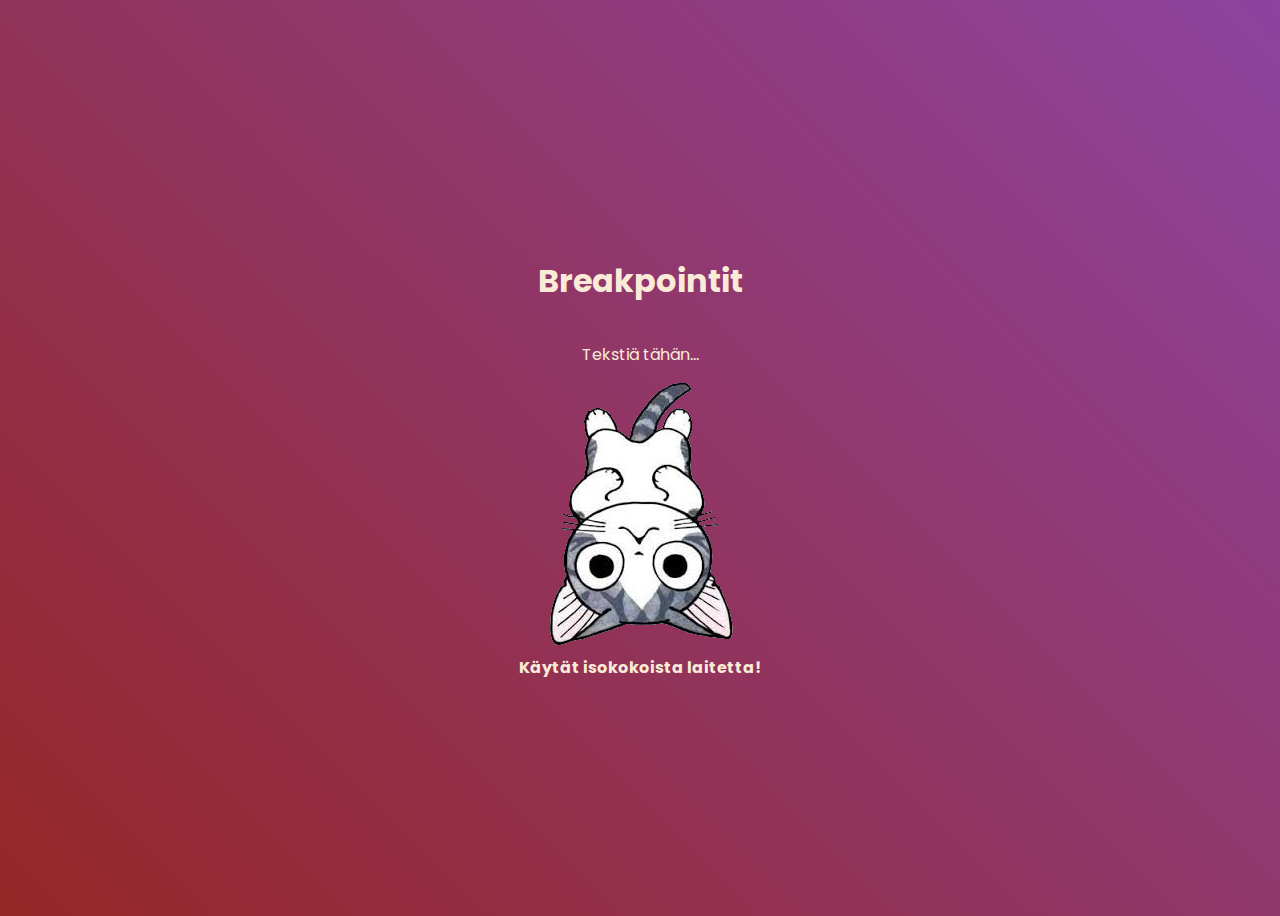
<file: breakpoints/index.html>
<!DOCTYPE html>
<html>
<head>
    <meta charset="UTF-8">
    <meta name="viewport" content="width=device-width, initial-scale=1.0">
    <title>Breakpointit</title>
    <link rel="stylesheet" href="style.css">
    <link rel="preconnect" href="https://fonts.googleapis.com">
    <link rel="preconnect" href="https://fonts.gstatic.com" crossorigin>
    <link href="https://fonts.googleapis.com/css2?family=Poppins:ital,wght@0,100;0,200;0,300;0,400;0,500;0,600;0,700;0,800;0,900;1,100;1,200;1,300;1,400;1,500;1,600;1,700;1,800;1,900&display=swap" rel="stylesheet">
    <link rel="icon" type="image/x-icon" href="/favicon.ico">
    <link rel="stylesheet" href="style.css">
</head>    
<body>
<h1>Breakpointit</h1>
<p>Tekstiä tähän...</p>
<img src="chi.png">
<div>
    <h4 class="koko1">Käytät pienikokoista laitetta!</h4>
    <h4 class="koko2">Käytät keskikokoista laitetta!</h4>
    <h4 class="koko3">Käytät isokokoista laitetta!</h4>
</div>
</body>
</html>
</file>
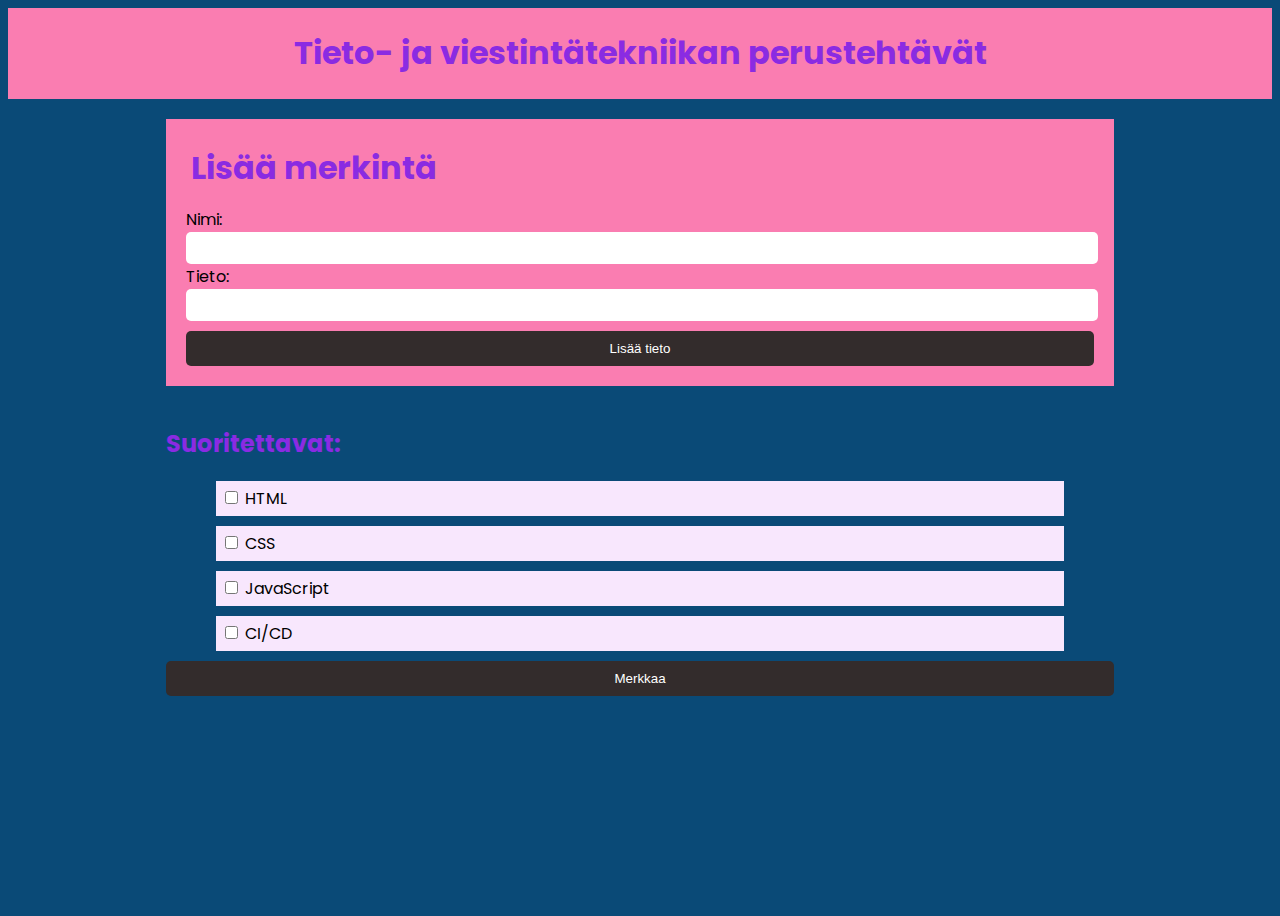
<file: projekti.html>
<!DOCTYPE html>
<html lang="fi">
<head>
    <meta charset="UTF-8">
    <meta name="viewport" content="width=device-width, initial-scale=1.0">
    <title>Tehtävä</title>
    <link rel="stylesheet" href="style.css">
    <link rel="preconnect" href="https://fonts.googleapis.com">
    <link rel="preconnect" href="https://fonts.gstatic.com" crossorigin>
    <link href="https://fonts.googleapis.com/css2?family=Poppins:wght@100;200;300;400;500;600;700;800;900&display=swap" rel="stylesheet">
    <link rel="icon" type="image/x-icon" href="koulutyo/favicon.ico">
</head>
<body id="pbody">
    <div class="fw">
        <div class="header">
            <h1 class="htext">Tieto- ja viestintätekniikan perustehtävät</h1>
        </div>
    </div>
    <div class="d50">
        <div class="merkinta">
            <h1 style="margin: 5px; color: #8A2BE2;">Lisää merkintä</h1>
            <div id="varoitus"></div>
            <form>
                <label class="blk" for="tieto1">Nimi:</label><br>
                <input type="text" class="inputfield" id="tieto1" name="tieto1" value=""><br>
                <label class="blk" for="tieto2">Tieto:</label><br>
                <input type="text" class="inputfield" id="tieto2" name="tieto2" value=""><br>
            </form>
            <button id="tietobtn" class="rounded">Lisää tieto</button>
        </div>
        <div id="tietoa"></div>
        <div>
            <h2 style="color: #8A2BE2;">Suoritettavat:</h2>
            <form id="suoritusForm">
                <div class="field">
                    <input type="checkbox" id="suoritus-html" name="suoritus" value="HTML">
                    <label for="suoritus-html">HTML</label><br>
                </div>
                <div class="field">
                    <input type="checkbox" id="suoritus-css" name="suoritus" value="CSS">
                    <label for="suoritus-css">CSS</label><br>
                </div>
                <div class="field">
                    <input type="checkbox" id="suoritus-js" name="suoritus" value="JavaScript">
                    <label for="suoritus-js">JavaScript</label><br>
                </div>
                <div class="field">
                    <input type="checkbox" id="suoritus-cicd" name="suoritus" value="CI/CD">
                    <label for="suoritus-cicd">CI/CD</label><br>
                </div>
                <button type="button" id="merkkaaBtn" class="rounded">Merkkaa</button>
            </form>
        </div>
    </div>
    <script src="projekti.js"></script>
</body>
</html>
</file>
<file: breakpoints/style.css>
body {
    -webkit-touch-callout: none;
    -webkit-user-select: none;
    -khtml-user-select: none;
    -moz-user-select: none;
    -ms-user-select: none;
    user-select: none;
    background: linear-gradient(45deg, #952727, #8d439f);
    display: flex;
     flex-direction: column;
     align-items: center;
     justify-content: center;
     font-family: "Poppins", sans-serif;
     color: antiquewhite;
     min-height: 100vh;
 }

 .koko1 {
display: none;
 }

 .koko2 {
display: none;
 }

 .koko3 {
display: none;
 }

@media only screen and (max-width: 600px) {
    .koko1 {
        display: contents;
         }
}
 
@media only screen and (min-width: 600px) {
    .koko2 {
        display: contents;
         } 
}

@media only screen and (min-width: 900px) {
    .koko3 {
        display: contents;
         } 
    .koko2 {
        display: none;
    } 
}
</file>
<file: style.css>
#fbody {
   -webkit-touch-callout: none;
   -webkit-user-select: none;
   -khtml-user-select: none;
   -moz-user-select: none;
   -ms-user-select: none;
   user-select: none;
   background: radial-gradient(#003800, black);
   background-attachment: fixed;
   display: flex;
    flex-direction: column;
    align-items: center;
    font-family: "Poppins", sans-serif;
    color: antiquewhite;
    min-height: 100vh;
}

#pbody {
  -webkit-touch-callout: none;
  -webkit-user-select: none;
  -khtml-user-select: none;
  -moz-user-select: none;
  -ms-user-select: none;
  user-select: none;
  background: #0A4A77;
  display: flex;
   flex-direction: column;
   align-items: center;
   font-family: "Poppins", sans-serif;
   color: antiquewhite;
   min-height: 100vh;
}

#kuva {
   width: 100px;
   height: auto;
}
#hr1 {
    width: 80%;
}
#wrapper {
  display: flex;
  flex-direction: row;
  align-items: center;
  width: 100%;
  justify-content: space-evenly; 
}
#testailua {
    border: green;
    border-color: green;
    border-width: 3px;
    border-style: dashed;
    background-color: darkblue;
    color: white;
    margin: 20px;
    padding: 10px;
    display: flex;
    flex-direction: column;
    align-items: center;
}
#testailua:hover {
    border-radius: 10px;
}
a {
    color: lightblue;
}
.poppins-thin {
    font-family: "Poppins", sans-serif;
    font-weight: 100;
    font-style: normal;
  }
  
  .poppins-extralight {
    font-family: "Poppins", sans-serif;
    font-weight: 200;
    font-style: normal;
  }
  
  .poppins-light {
    font-family: "Poppins", sans-serif;
    font-weight: 300;
    font-style: normal;
  }
  
  .poppins-regular {
    font-family: "Poppins", sans-serif;
    font-weight: 400;
    font-style: normal;
  }
  
  .poppins-medium {
    font-family: "Poppins", sans-serif;
    font-weight: 500;
    font-style: normal;
  }
  
  .poppins-semibold {
    font-family: "Poppins", sans-serif;
    font-weight: 600;
    font-style: normal;
  }
  
  .poppins-bold {
    font-family: "Poppins", sans-serif;
    font-weight: 700;
    font-style: normal;
  }
  
  .poppins-extrabold {
    font-family: "Poppins", sans-serif;
    font-weight: 800;
    font-style: normal;
  }
  
  .poppins-black {
    font-family: "Poppins", sans-serif;
    font-weight: 900;
    font-style: normal;
  }
  
  .poppins-thin-italic {
    font-family: "Poppins", sans-serif;
    font-weight: 100;
    font-style: italic;
  }
  
  .poppins-extralight-italic {
    font-family: "Poppins", sans-serif;
    font-weight: 200;
    font-style: italic;
  }
  
  .poppins-light-italic {
    font-family: "Poppins", sans-serif;
    font-weight: 300;
    font-style: italic;
  }
  
  .poppins-regular-italic {
    font-family: "Poppins", sans-serif;
    font-weight: 400;
    font-style: italic;
  }
  
  .poppins-medium-italic {
    font-family: "Poppins", sans-serif;
    font-weight: 500;
    font-style: italic;
  }
  
  .poppins-semibold-italic {
    font-family: "Poppins", sans-serif;
    font-weight: 600;
    font-style: italic;
  }
  
  .poppins-bold-italic {
    font-family: "Poppins", sans-serif;
    font-weight: 700;
    font-style: italic;
  }
  
  .poppins-extrabold-italic {
    font-family: "Poppins", sans-serif;
    font-weight: 800;
    font-style: italic;
  }
  
  .poppins-black-italic {
    font-family: "Poppins", sans-serif;
    font-weight: 900;
    font-style: italic;
  }
  
  #div1 {
    width: 100%;
    padding: 25px;
  }

  .rounded {
    border-radius: 5px;
    background-color: #332C2C;
    width: 100%;
    padding-top: 5px;
    padding-bottom: 5px;
    color: white;
    border: none;
    padding: 10px;
  }

  .header {
    width: 100%;
    background-color: #FA7DB1;
  }

  .fw {
    width: 100%;
    height: auto;
    display: flex;
    flex-direction: column;
    align-items: center;
  }

  .htext {
    color: #8A2BE2;
    text-align: center;
  }

  .d50 {
    width: 75%;
  }

  .merkinta {
    margin-top: 20px;
    padding: 20px;
    background: #FA7DB1;
  }

  .inputfield {
    width: 100%;
    border: none;
    border-radius: 5px;
    height: 30px;
  }

  #tietobtn {
    margin-top: 10px;
  }

  .field {
    margin-left: 50px;
    margin-right: 50px;
    margin-bottom: 10px;
    margin-top: 5px;
    background-color: #F8E7FD;
    padding: 5px;
    color: black;
  }

  .blk {
    color: black;
  }

  #varoitus {
    width: auto;
    visibility: hidden;
    color: white;
    background-color: #A00707;
    margin-left: 20px;
    margin-right: 20px;
    padding: 5px;
  }

  #tietoa {
    width: auto;
    visibility: hidden;
    color: black;
    background-color: #F8E7FD;
    margin-left: 20px;
    margin-right: 20px;
    padding: 5px; 
    margin-top: 10px;
  }
  
  @-webkit-keyframes fadein {
    from {bottom: 0; opacity: 0;} 
    to {bottom: 30px; opacity: 1;}
  }
  
  @keyframes fadein {
    from {bottom: 0; opacity: 0;}
    to {bottom: 30px; opacity: 1;}
  }
  
  @-webkit-keyframes fadeout {
    from {bottom: 30px; opacity: 1;} 
    to {bottom: 0; opacity: 0;}
  }
  
  @keyframes fadeout {
    from {bottom: 30px; opacity: 1;}
    to {bottom: 0; opacity: 0;}
  }
</file>
